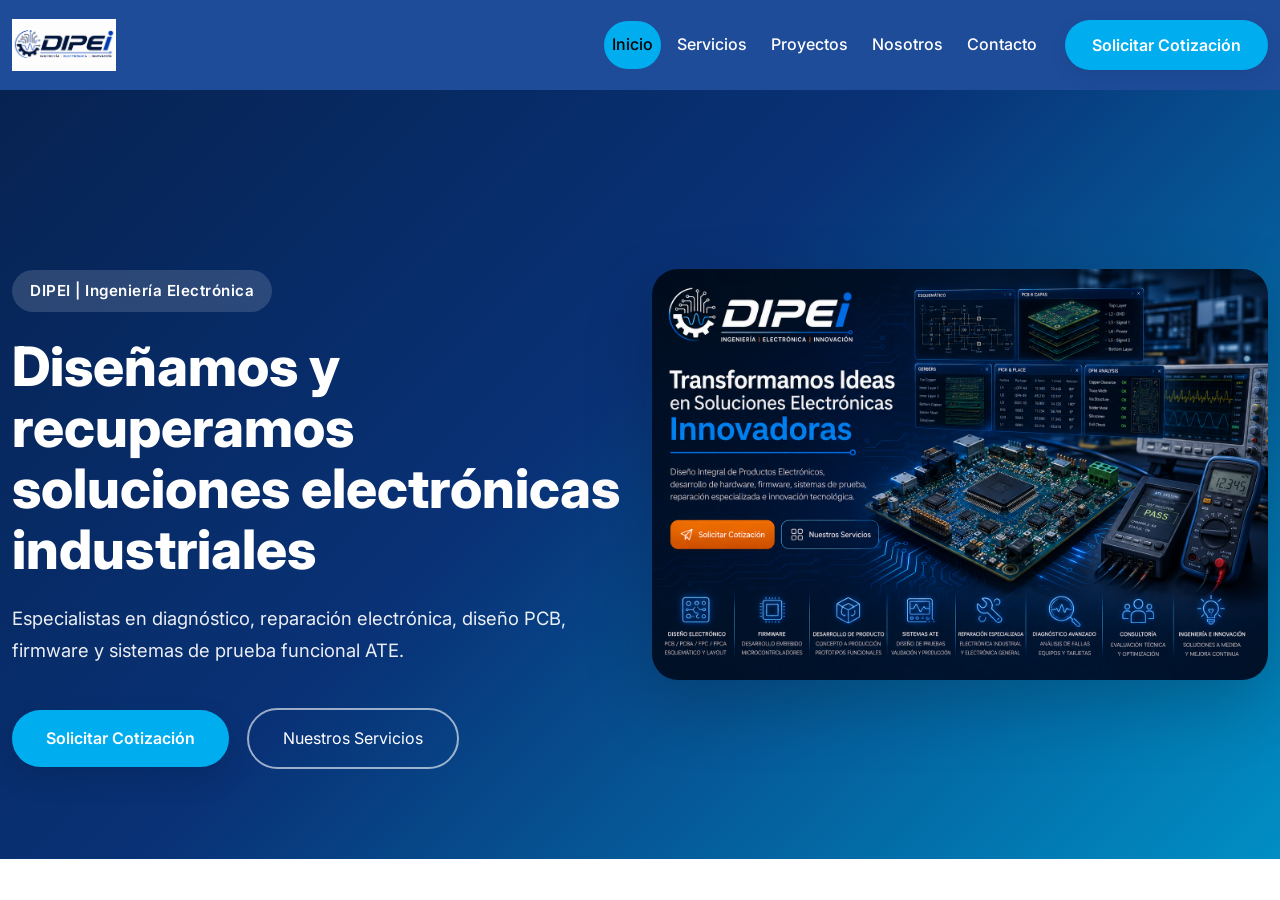
<file: index.html>
<!DOCTYPE html>
<html lang="es-MX">

<head>

    <!-- ======================================================
         CONFIGURACIÓN GENERAL
    ======================================================= -->
    
 <!-- Define la codificación de caracteres para interpretar correctamente acentos, ñ y símbolos -->
    
    <meta charset="UTF-8"> 
 

   <!-- Hace que tu página sea adaptable a celulares.-->
    <meta name="viewport"
          content="width=device-width, initial-scale=1.0">

    <!-- compatibilidad con internet explorer-->
    <meta http-equiv="X-UA-Compatible"
          content="IE=edge">


    <!-- ======================================================
         SEO  (posicionamiento en google)
    ======================================================= -->

    <title>
        DIPEI | Ingeniería Electrónica, Diseño de Hardware,
        Firmware y Reparación Especializada
    </title>

    <meta name="description"
          content="DIPEI desarrolla soluciones de ingeniería electrónica para la industria y productos electrónicos. Especialistas en diagnóstico y reparación industrial, diseño de hardware, PCB, firmware, software, sistemas de prueba funcional (ATE) y consultoría tecnológica.">

    <meta name="keywords"
          content="Ingeniería Electrónica, Diseño PCB, Hardware, Firmware, Software Embebido, ATE, Reparación Electrónica, Variadores de Frecuencia, IPC 7711, IPC 7721, Gerber, Pick and Place, Ingeniería, DIPEI">

    <meta name="author"
          content="DIPEI Ingeniería Electrónica">

    <meta name="robots"
          content="index, follow">


    <!-- ======================================================
         COLOR DEL NAVEGADOR
    ======================================================= -->

    <meta name="theme-color"
          content="#003B75">


    <!-- ======================================================
         OPEN GRAPH (Facebook / LinkedIn)
    ======================================================= -->

    <meta property="og:type"
          content="website">

    <meta property="og:title"
          content="DIPEI | Ingeniería Electrónica e Innovación">

    <meta property="og:description"
          content="Soluciones integrales en ingeniería electrónica, diseño de hardware, firmware, reparación especializada y sistemas de prueba funcional.">

    <meta property="og:image"
          content="images/social-preview.jpg">

    <meta property="og:url"
          content="https://TU-USUARIO.github.io/DIPEI/">


    <!-- ======================================================
         TWITTER
    ======================================================= -->

    <meta name="twitter:card"
          content="summary_large_image">


    <!-- ======================================================
         FAVICON
    ======================================================= -->

    <link rel="icon"
          type="image/png"
          href="images/favicon.png">


    <!-- ======================================================
         GOOGLE FONTS
    ======================================================= -->

    <link rel="preconnect"
          href="https://fonts.googleapis.com">

    <link rel="preconnect"
          href="https://fonts.gstatic.com"
          crossorigin>

    <link href="https://fonts.googleapis.com/css2?family=Inter:wght@300;400;500;600;700;800&display=swap"
          rel="stylesheet">


    <!-- ======================================================
         BOOTSTRAP
    ======================================================= -->

    <link href="https://cdn.jsdelivr.net/npm/bootstrap@5.3.3/dist/css/bootstrap.min.css"
          rel="stylesheet">


    <!-- ======================================================
         BOOTSTRAP ICONS
    ======================================================= -->

    <link rel="stylesheet"
          href="https://cdn.jsdelivr.net/npm/bootstrap-icons@1.11.3/font/bootstrap-icons.min.css">


    <!-- ======================================================
         CSS DIPEI
    ======================================================= -->

    <link rel="stylesheet"
          href="css/styles.css">

</head>

    <body>
 <!--=========================================================
    NAVBAR
==========================================================-->

<nav class="navbar navbar-expand-lg fixed-top">

    <div class="container">

        <!-- ==========================
             LOGO
        =========================== -->

        <a class="navbar-brand" href="index.html">

            <img src="images/logo-horizontal.png"
                 alt="DIPEI"
                 class="logo-navbar">

        </a>


        <!-- ==========================
             BOTÓN MÓVIL
        =========================== -->

        <button class="navbar-toggler"
                type="button"
                data-bs-toggle="collapse"
                data-bs-target="#mainMenu"
                aria-controls="mainMenu"
                aria-expanded="false">

            <span class="navbar-toggler-icon"></span>

        </button>


        <!-- ==========================
             MENÚ
        =========================== -->
        <div class="collapse navbar-collapse"
             id="mainMenu">
        
            <ul class="navbar-nav mx-auto">
        
                <li class="nav-item">
        
                    <a class="nav-link active"
                       href="index.html">
        
                        Inicio
        
                    </a>
        
                </li>
        
                <li class="nav-item">
        
                    <a class="nav-link"
                       href="servicios.html">
        
                        Servicios
        
                    </a>
        
                </li>
        
                <li class="nav-item">
        
                    <a class="nav-link"
                       href="proyectos.html">
        
                        Proyectos
        
                    </a>
        
                </li>
        
                <li class="nav-item">
        
                    <a class="nav-link"
                       href="nosotros.html">
        
                        Nosotros
        
                    </a>
        
                </li>
        
                <li class="nav-item">
        
                    <a class="nav-link"
                       href="contacto.html">
        
                        Contacto
        
                    </a>
        
                </li>
        
            </ul>
            <!-- ==========================
                 BOTÓN
            =========================== -->

            <a href="contacto.html"

              class="btn btn-navbar">
                
                Solicitar Cotización

            </a>


            
        
        </div>
      

    </div>

</nav>


        <!--======================================================================
    HERO SECTION
======================================================================-->
<section class="hero">

<div class="container">

<div class="row align-items-center">


<div class="col-lg-6">


<div class="hero-content">


<span class="hero-badge">

DIPEI | Ingeniería Electrónica

</span>


<h1>

Diseñamos y recuperamos
soluciones electrónicas industriales

</h1>


<p>

Especialistas en diagnóstico,
reparación electrónica,
diseño PCB, firmware y sistemas
de prueba funcional ATE.

</p>


<div class="hero-buttons">


<a href="contacto.html"
class="btn-primary-custom">

Solicitar Cotización

</a>


<a href="servicios.html"
class="btn-outline-custom">

Nuestros Servicios

</a>


</div>


</div>


</div>



<div class="col-lg-6">


<div class="hero-image">


<img src="images/hero-dipei.png"
alt="DIPEI Ingeniería Electrónica">


</div>


</div>


</div>

</div>


</section>
          <!--=========================================================
    END HERO SECTION
==========================================================-->

         <!-- Bootstrap JavaScript -->
    <script src="https://cdn.jsdelivr.net/npm/bootstrap@5.3.3/dist/js/bootstrap.bundle.min.js">
    </script>

<!--=========================================================
        AQUÍ CONTINUARÁ EL RESTO DE LA PÁGINA
        HERO
        SERVICIOS
        PROYECTOS
        CONTACTO
    ==========================================================-->

        
</body>
    </html>
</file>
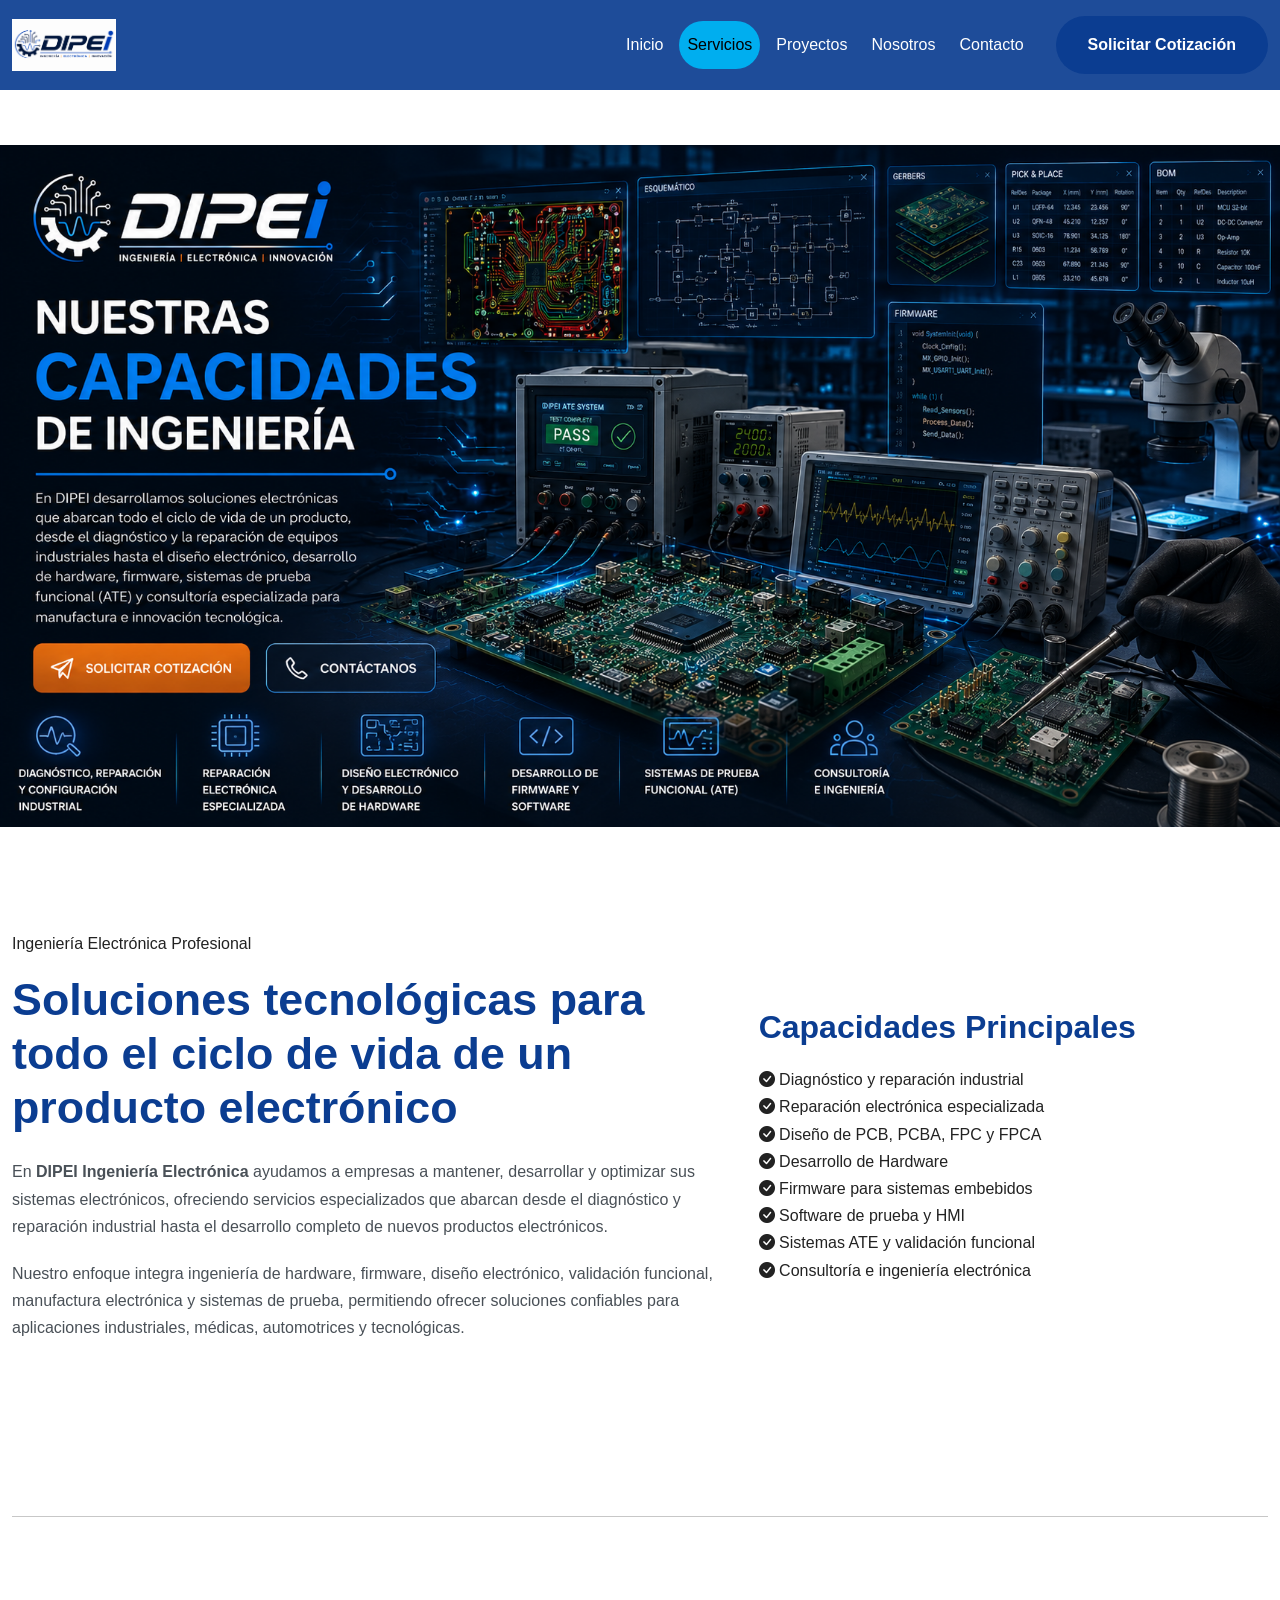
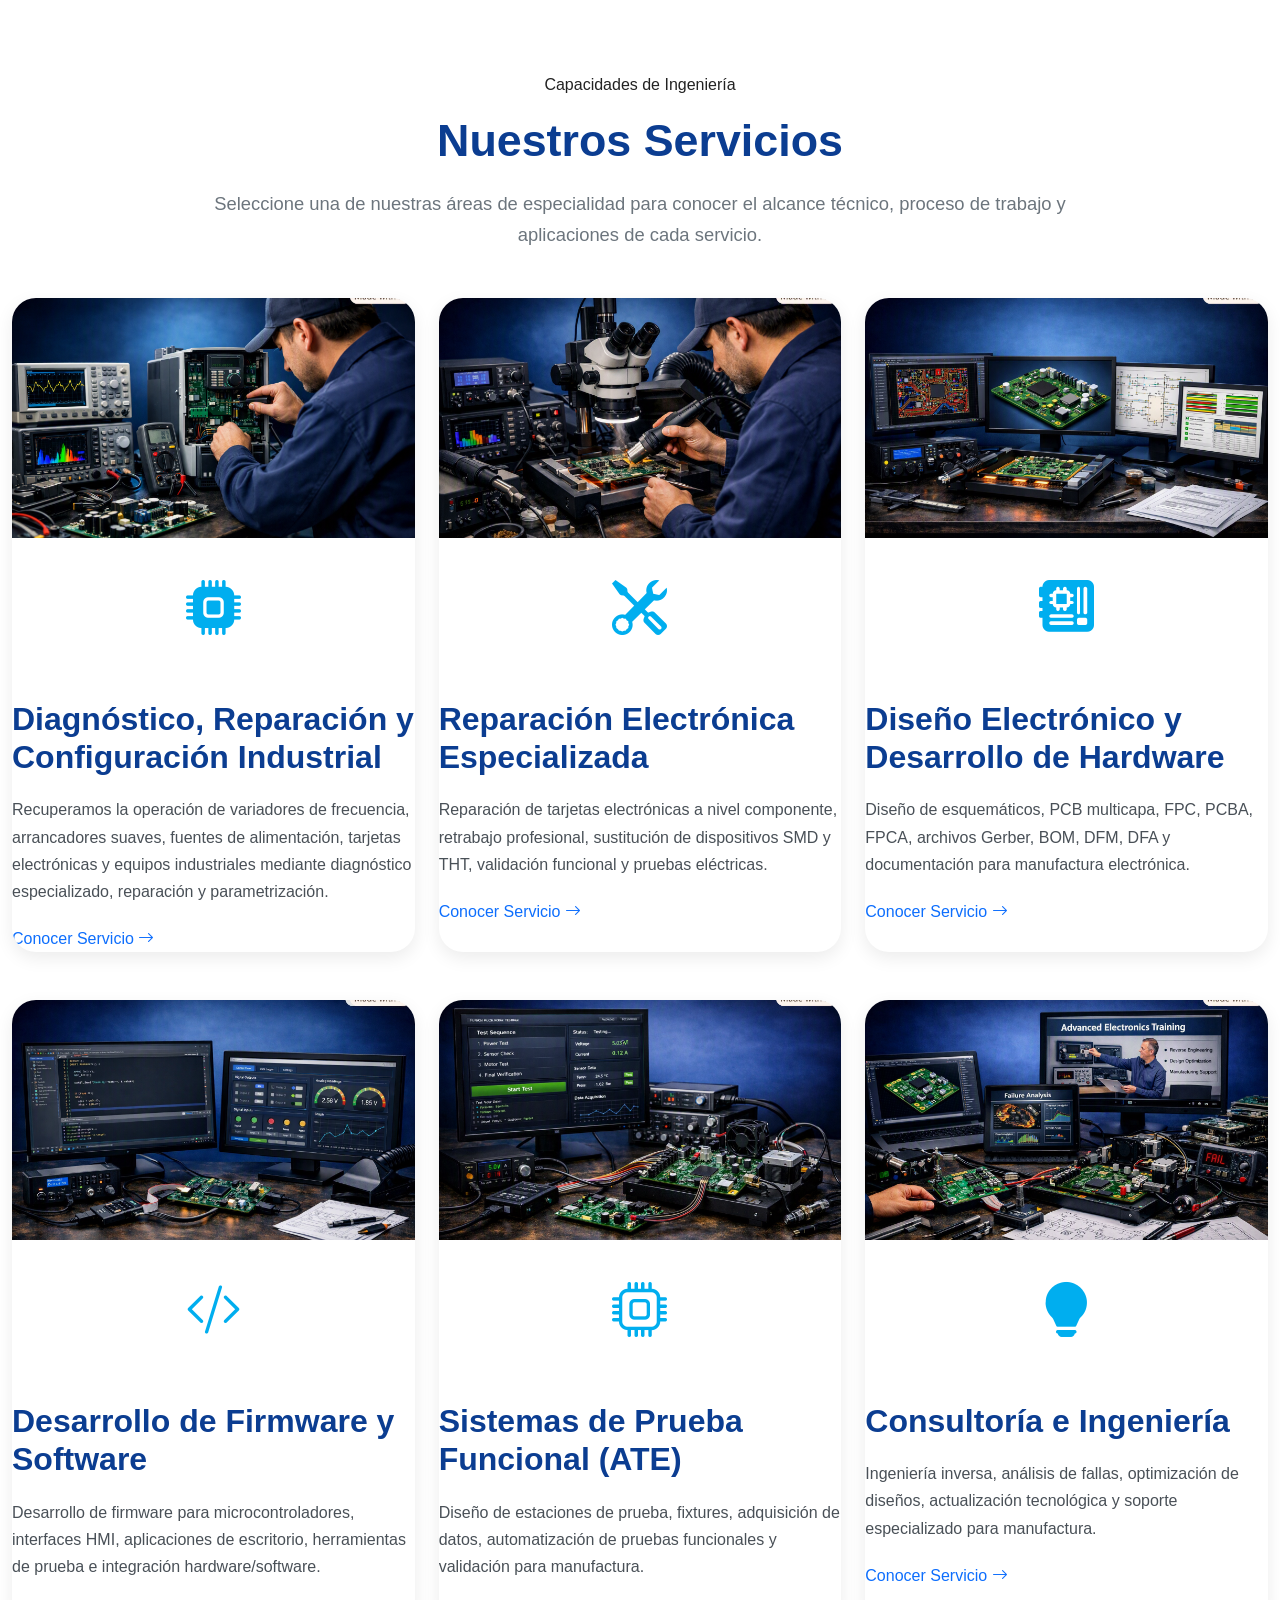
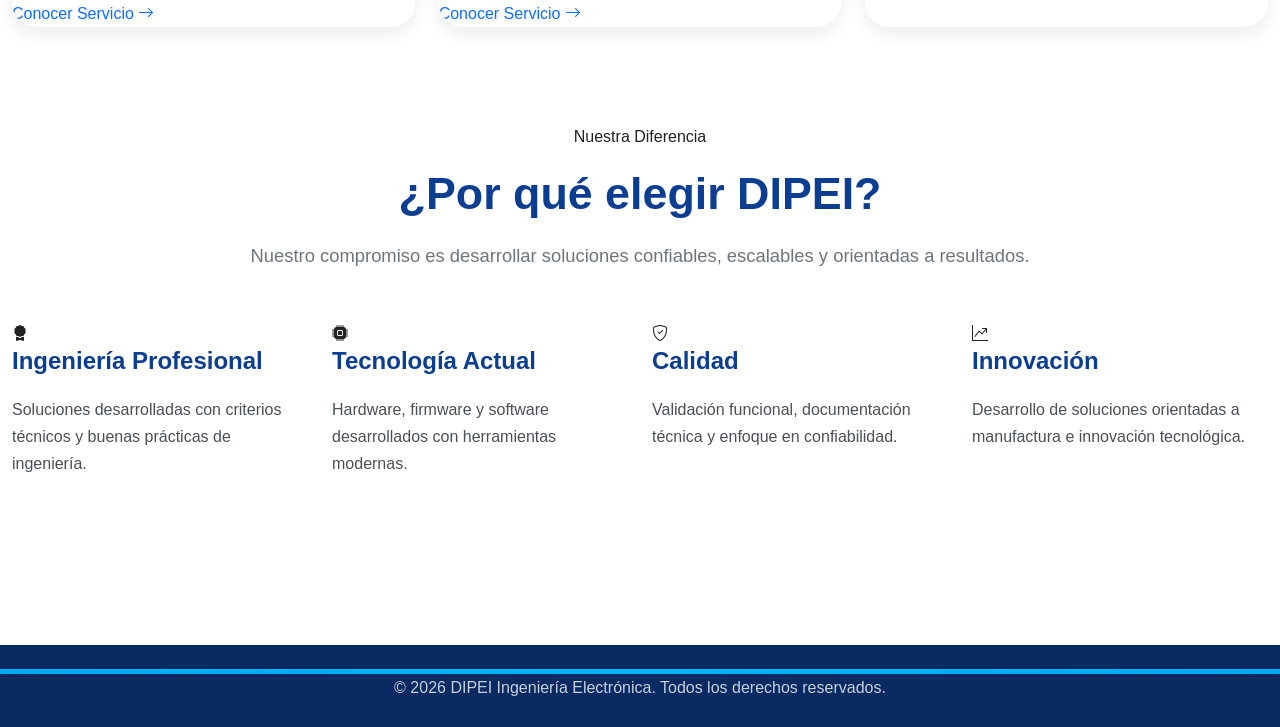
<file: servicios.html>
<!DOCTYPE html>
<html lang="es">

<head>

    <meta charset="UTF-8">

    <meta name="viewport" content="width=device-width, initial-scale=1.0">

    <title>
        Servicios | DIPEI Ingeniería Electrónica
    </title>

    <meta name="description"
        content="Servicios profesionales de ingeniería electrónica, diagnóstico industrial, reparación electrónica, desarrollo de hardware, firmware, sistemas ATE y consultoría tecnológica.">

    <meta name="keywords"
        content="Ingeniería Electrónica, PCB, Firmware, Hardware, ATE, Reparación Electrónica, Variadores, DIPEI">

    <meta name="author"
        content="DIPEI Ingeniería Electrónica">

    <link rel="icon"
        href="images/favicon.png">

    <!-- Bootstrap -->

    <link
        href="https://cdn.jsdelivr.net/npm/bootstrap@5.3.3/dist/css/bootstrap.min.css"
        rel="stylesheet">

    <!-- Bootstrap Icons -->

    <link
        rel="stylesheet"
        href="https://cdn.jsdelivr.net/npm/bootstrap-icons@1.11.3/font/bootstrap-icons.min.css">

    <!-- CSS -->

    <link
        rel="stylesheet"
        href="css/styles.css">

</head>

<body>

<!--=========================================================
                        NAVBAR
==========================================================-->

<nav class="navbar navbar-expand-lg fixed-top">

    <div class="container">

        <a class="navbar-brand" href="index.html">

            <img src="images/logo-horizontal.png"
                 class="logo-navbar"
                 alt="DIPEI">

        </a>

        <button class="navbar-toggler"
                type="button"
                data-bs-toggle="collapse"
                data-bs-target="#menu">

            <span class="navbar-toggler-icon"></span>

        </button>

        <div class="collapse navbar-collapse"
             id="menu">

            <ul class="navbar-nav ms-auto">

                <li class="nav-item">

                    <a class="nav-link"
                       href="index.html">

                        Inicio

                    </a>

                </li>

                <li class="nav-item">

                    <a class="nav-link active"
                       href="servicios.html">

                        Servicios

                    </a>

                </li>

                <li class="nav-item">

                    <a class="nav-link"
                       href="proyectos.html">

                        Proyectos

                    </a>

                </li>

                <li class="nav-item">

                    <a class="nav-link"
                       href="nosotros.html">

                        Nosotros

                    </a>

                </li>

                <li class="nav-item">

                    <a class="nav-link"
                       href="contacto.html">

                        Contacto

                    </a>

                </li>

            </ul>

            <a href="contacto.html"
               class="btn-dipei btn-primary-dipei ms-lg-4">

                Solicitar Cotización

            </a>

        </div>

    </div>

</nav>

<!--=========================================================
                    HERO (SOLO IMAGEN)
==========================================================-->

<header class="hero-servicios">

    <img src="images/hero-servicios.png"
         class="img-fluid w-100"
         alt="Servicios de Ingeniería Electrónica DIPEI">

</header>


      <!--=========================================================
                INTRODUCCIÓN
==========================================================-->

<section class="intro-section py-5">

    <div class="container">

        <div class="row align-items-center gy-5">

            <!--=====================================
                    COLUMNA IZQUIERDA
            ======================================-->

            <div class="col-lg-7">

                <span class="section-tag">

                    Ingeniería Electrónica Profesional

                </span>

                <h2 class="section-title mt-3">

                    Soluciones tecnológicas para todo el ciclo de vida
                    de un producto electrónico

                </h2>

                <p class="section-text mt-4">

                    En <strong>DIPEI Ingeniería Electrónica</strong> ayudamos a empresas
                    a mantener, desarrollar y optimizar sus sistemas electrónicos,
                    ofreciendo servicios especializados que abarcan desde el
                    diagnóstico y reparación industrial hasta el desarrollo
                    completo de nuevos productos electrónicos.

                </p>

                <p class="section-text">

                    Nuestro enfoque integra ingeniería de hardware, firmware,
                    diseño electrónico, validación funcional, manufactura
                    electrónica y sistemas de prueba, permitiendo ofrecer
                    soluciones confiables para aplicaciones industriales,
                    médicas, automotrices y tecnológicas.

                </p>

            </div>

            <!--=====================================
                    COLUMNA DERECHA
            ======================================-->

            <div class="col-lg-5">

                <div class="capabilities-card">

                    <h3>

                        Capacidades Principales

                    </h3>

                    <ul class="capabilities-list">

                        <li>

                            <i class="bi bi-check-circle-fill"></i>

                            Diagnóstico y reparación industrial

                        </li>

                        <li>

                            <i class="bi bi-check-circle-fill"></i>

                            Reparación electrónica especializada

                        </li>

                        <li>

                            <i class="bi bi-check-circle-fill"></i>

                            Diseño de PCB, PCBA, FPC y FPCA

                        </li>

                        <li>

                            <i class="bi bi-check-circle-fill"></i>

                            Desarrollo de Hardware

                        </li>

                        <li>

                            <i class="bi bi-check-circle-fill"></i>

                            Firmware para sistemas embebidos

                        </li>

                        <li>

                            <i class="bi bi-check-circle-fill"></i>

                            Software de prueba y HMI

                        </li>

                        <li>

                            <i class="bi bi-check-circle-fill"></i>

                            Sistemas ATE y validación funcional

                        </li>

                        <li>

                            <i class="bi bi-check-circle-fill"></i>

                            Consultoría e ingeniería electrónica

                        </li>

                    </ul>

                </div>

            </div>

        </div>

    </div>

</section>


<!--=========================================================
                DIVISOR
==========================================================-->

<section class="section-divider">

    <div class="container">

        <hr>

    </div>

</section>

      <!--=========================================================
                    NUESTROS SERVICIOS
==========================================================-->

<section id="servicios" class="services-section py-5">

    <div class="container">

        <div class="text-center mb-5">

            <span class="section-tag">

                Capacidades de Ingeniería

            </span>

            <h2 class="section-title mt-3">

                Nuestros Servicios

            </h2>

            <p class="section-subtitle">

                Seleccione una de nuestras áreas de especialidad para conocer
                el alcance técnico, proceso de trabajo y aplicaciones de cada servicio.

            </p>

        </div>

        <div class="row g-4">

            <!--=========================================================
                        SERVICIO 1
            ==========================================================-->

            <div class="col-lg-4 col-md-6">

                <div class="service-card">

                    <img src="images/servicio1.png"
                         alt="Diagnóstico Industrial"
                         class="service-image">

                    <div class="service-body">

                        <div class="service-icon">

                            <i class="bi bi-cpu-fill"></i>

                        </div>

                        <h3>

                            Diagnóstico, Reparación y Configuración Industrial

                        </h3>

                        <p>

                            Recuperamos la operación de variadores de frecuencia,
                            arrancadores suaves, fuentes de alimentación,
                            tarjetas electrónicas y equipos industriales mediante
                            diagnóstico especializado, reparación y parametrización.

                        </p>

                        <a href="diagnostico-industrial.html"
                           class="btn-service">

                            Conocer Servicio

                            <i class="bi bi-arrow-right"></i>

                        </a>

                    </div>

                </div>

            </div>

            <!--=========================================================
                        SERVICIO 2
            ==========================================================-->

            <div class="col-lg-4 col-md-6">

                <div class="service-card">

                    <img src="images/servicio2.png"
                         alt="Reparación Electrónica"
                         class="service-image">

                    <div class="service-body">

                        <div class="service-icon">

                            <i class="bi bi-tools"></i>

                        </div>

                        <h3>

                            Reparación Electrónica Especializada

                        </h3>

                        <p>

                            Reparación de tarjetas electrónicas a nivel componente,
                            retrabajo profesional, sustitución de dispositivos SMD y
                            THT, validación funcional y pruebas eléctricas.

                        </p>

                        <a href="reparacion-electronica.html"
                           class="btn-service">

                            Conocer Servicio

                            <i class="bi bi-arrow-right"></i>

                        </a>

                    </div>

                </div>

            </div>

            <!--=========================================================
                        SERVICIO 3
            ==========================================================-->

            <div class="col-lg-4 col-md-6">

                <div class="service-card">

                    <img src="images/servicio3.png"
                         alt="Diseño Electrónico"
                         class="service-image">

                    <div class="service-body">

                        <div class="service-icon">

                            <i class="bi bi-motherboard-fill"></i>

                        </div>

                        <h3>

                            Diseño Electrónico y Desarrollo de Hardware

                        </h3>

                        <p>

                            Diseño de esquemáticos, PCB multicapa, FPC,
                            PCBA, FPCA, archivos Gerber, BOM, DFM, DFA
                            y documentación para manufactura electrónica.

                        </p>

                        <a href="diseno-electronico-hardware.html"
                           class="btn-service">

                            Conocer Servicio

                            <i class="bi bi-arrow-right"></i>

                        </a>

                    </div>

                </div>

            </div>

        </div>

    </div>

</section>

      <!--=========================================================
                SERVICIO 4
==========================================================-->

<div class="container pb-5">

    <div class="row g-4">

        <!--=========================================================
                    SERVICIO 4
        ==========================================================-->

        <div class="col-lg-4 col-md-6">

            <div class="service-card">

                <img src="images/servicio4.png"
                     class="service-image"
                     alt="Firmware">

                <div class="service-body">

                    <div class="service-icon">

                        <i class="bi bi-code-slash"></i>

                    </div>

                    <h3>

                        Desarrollo de Firmware y Software

                    </h3>

                    <p>

                        Desarrollo de firmware para microcontroladores,
                        interfaces HMI, aplicaciones de escritorio,
                        herramientas de prueba e integración hardware/software.

                    </p>

                    <a href="firmware-software.html"
                       class="btn-service">

                        Conocer Servicio

                        <i class="bi bi-arrow-right"></i>

                    </a>

                </div>

            </div>

        </div>

        <!--=========================================================
                    SERVICIO 5
        ==========================================================-->

        <div class="col-lg-4 col-md-6">

            <div class="service-card">

                <img src="images/servicio5.png"
                     class="service-image"
                     alt="ATE">

                <div class="service-body">

                    <div class="service-icon">

                        <i class="bi bi-cpu"></i>

                    </div>

                    <h3>

                        Sistemas de Prueba Funcional (ATE)

                    </h3>

                    <p>

                        Diseño de estaciones de prueba,
                        fixtures, adquisición de datos,
                        automatización de pruebas funcionales
                        y validación para manufactura.

                    </p>

                    <a href="sistemas-ate.html"
                       class="btn-service">

                        Conocer Servicio

                        <i class="bi bi-arrow-right"></i>

                    </a>

                </div>

            </div>

        </div>

        <!--=========================================================
                    SERVICIO 6
        ==========================================================-->

        <div class="col-lg-4 col-md-6">

            <div class="service-card">

                <img src="images/servicio6.png"
                     class="service-image"
                     alt="Consultoría">

                <div class="service-body">

                    <div class="service-icon">

                        <i class="bi bi-lightbulb-fill"></i>

                    </div>

                    <h3>

                        Consultoría e Ingeniería

                    </h3>

                    <p>

                        Ingeniería inversa,
                        análisis de fallas,
                        optimización de diseños,
                        actualización tecnológica
                        y soporte especializado para manufactura.

                    </p>

                    <a href="consultoria-ingenieria.html"
                       class="btn-service">

                        Conocer Servicio

                        <i class="bi bi-arrow-right"></i>

                    </a>

                </div>

            </div>

        </div>

    </div>

</div>

<!--=========================================================
            ¿POR QUÉ ELEGIR DIPEI?
==========================================================-->

<section class="why-dipei py-5">

    <div class="container">

        <div class="text-center mb-5">

            <span class="section-tag">

                Nuestra Diferencia

            </span>

            <h2 class="section-title mt-3">

                ¿Por qué elegir DIPEI?

            </h2>

            <p class="section-subtitle">

                Nuestro compromiso es desarrollar soluciones confiables,
                escalables y orientadas a resultados.

            </p>

        </div>

        <div class="row g-4">

            <div class="col-lg-3 col-md-6">

                <div class="feature-box">

                    <i class="bi bi-award-fill"></i>

                    <h4>

                        Ingeniería Profesional

                    </h4>

                    <p>

                        Soluciones desarrolladas con criterios
                        técnicos y buenas prácticas de ingeniería.

                    </p>

                </div>

            </div>

            <div class="col-lg-3 col-md-6">

                <div class="feature-box">

                    <i class="bi bi-cpu-fill"></i>

                    <h4>

                        Tecnología Actual

                    </h4>

                    <p>

                        Hardware, firmware y software
                        desarrollados con herramientas modernas.

                    </p>

                </div>

            </div>

            <div class="col-lg-3 col-md-6">

                <div class="feature-box">

                    <i class="bi bi-shield-check"></i>

                    <h4>

                        Calidad

                    </h4>

                    <p>

                        Validación funcional,
                        documentación técnica
                        y enfoque en confiabilidad.

                    </p>

                </div>

            </div>

            <div class="col-lg-3 col-md-6">

                <div class="feature-box">

                    <i class="bi bi-graph-up-arrow"></i>

                    <h4>

                        Innovación

                    </h4>

                    <p>

                        Desarrollo de soluciones
                        orientadas a manufactura
                        e innovación tecnológica.

                    </p>

                </div>

            </div>

        </div>

    </div>

</section>

     <!--=========================================================
                    FOOTER TEMPORAL
==========================================================-->

<footer class="footer py-4">

    <div class="container text-center">

        <p class="mb-0">

            © 2026 DIPEI Ingeniería Electrónica.
            Todos los derechos reservados.

        </p>

    </div>

</footer>

<!-- Bootstrap -->

<script src="https://cdn.jsdelivr.net/npm/bootstrap@5.3.3/dist/js/bootstrap.bundle.min.js"></script>

<!-- JavaScript -->

<script src="js/script.js"></script>

</body>

</html>
</file>
<file: css/styles.css>
/*======================================================================

    DIPEI
    Ingeniería Electrónica e Innovación

    Archivo Principal de Estilos
    Versión 2.0

    Este archivo únicamente importa los módulos CSS
    del sitio web.

======================================================================*/


/*======================================================================
    GOOGLE FONTS
======================================================================*/

/*@import url('https://fonts.googleapis.com/css2?family=Poppins:wght@300;400;500;600;700;800&display=swap');*/


/*======================================================================
    VARIABLES GLOBALES
======================================================================*/
/*======================================================================
    IMPORTACIÓN DE MÓDULOS
======================================================================*/

@import url("variables.css");

/*=====UTILIDADES====*/
@import url("utilities.css");

/*====LAYOUT==========*/
@import url("navbar.css");
@import url("hero.css");
@import url("footer.css");

/*===COMPONENTES=======*/
@import url("components.css");
@import url("cards.css");
@import url("forms.css");

/*=====PÁGINAS=====*/
@import url("services.css");

/*=== ANIMACION=====*/
@import url("animations.css");

/*=====RESPONSIVE====*/
@import url("responsive.css");


/*======================================================================
    RESET GENERAL
======================================================================*/

*{
    margin:0;
    padding:0;
    box-sizing:border-box;
}

html{
    scroll-behavior:smooth;
}

body{

    font-family:var(--font-family);

    font-size:var(--font-size-base);

    color:var(--text-color);

    background:var(--white);

    line-height:1.7;

    overflow-x:hidden;

}


/*======================================================================
    IMÁGENES
======================================================================*/

img{

    display:block;

    max-width:100%;

    height:auto;

}


/*======================================================================
    ENLACES
======================================================================*/

a{

    text-decoration:none;

    transition:var(--transition);

}


/*======================================================================
    LISTAS
======================================================================*/

ul{

    list-style:none;

    margin:0;

    padding:0;

}


/*======================================================================
    CONTENEDOR
======================================================================*/

.container{

    max-width:var(--container-width);

}


/*======================================================================
    SECCIONES
======================================================================*/

section{

    padding:90px 0;

}


/*======================================================================
    TIPOGRAFÍA
======================================================================*/

h1,
h2,
h3,
h4,
h5,
h6{

    color:var(--heading-color);

    font-weight:700;

    margin-bottom:20px;

}

h1{

    font-size:3.2rem;

}

h2{

    font-size:2.6rem;

}

h3{

    font-size:2rem;

}

p{

    color:var(--gray-700);

    margin-bottom:20px;

}


/*======================================================================
    TITULOS DE SECCIÓN
======================================================================*/

.section-title{

    font-size:2.8rem;

    font-weight:700;

    color:var(--primary);

    margin-bottom:20px;

}

.section-subtitle{

    max-width:900px;

    margin:auto;

    font-size:1.15rem;

    color:var(--gray-600);

}


/*======================================================================
    UTILIDADES
======================================================================*/

.bg-light-custom{

    background:var(--light);

}

.bg-primary-custom{

    background:var(--primary);

}

.text-primary-custom{

    color:var(--primary);

}

.text-secondary-custom{

    color:var(--secondary);

}

.shadow-custom{

    box-shadow:var(--shadow-md);

}

.rounded-custom{

    border-radius:var(--radius-md);

}

.text-center{

    text-align:center;

}







/*=========================================================
    BACK TO TOP
=========================================================*/

#backToTop{

position:fixed;

bottom:30px;

right:30px;

width:55px;

height:55px;

border:none;

border-radius:50%;

background:var(--secondary);

color:white;

font-size:22px;

cursor:pointer;

opacity:0;

visibility:hidden;

transition:.35s;

z-index:9999;

box-shadow:0 10px 25px rgba(0,0,0,.25);

}

#backToTop.show{

opacity:1;

visibility:visible;

}

#backToTop:hover{

transform:translateY(-5px);

background:var(--primary);

}



/*=========================================================
    NAVBAR SCROLL
=========================================================*/

.navbar-scrolled{

box-shadow:0 10px 30px rgba(0,0,0,.18);

backdrop-filter:blur(10px);

}
</file>
